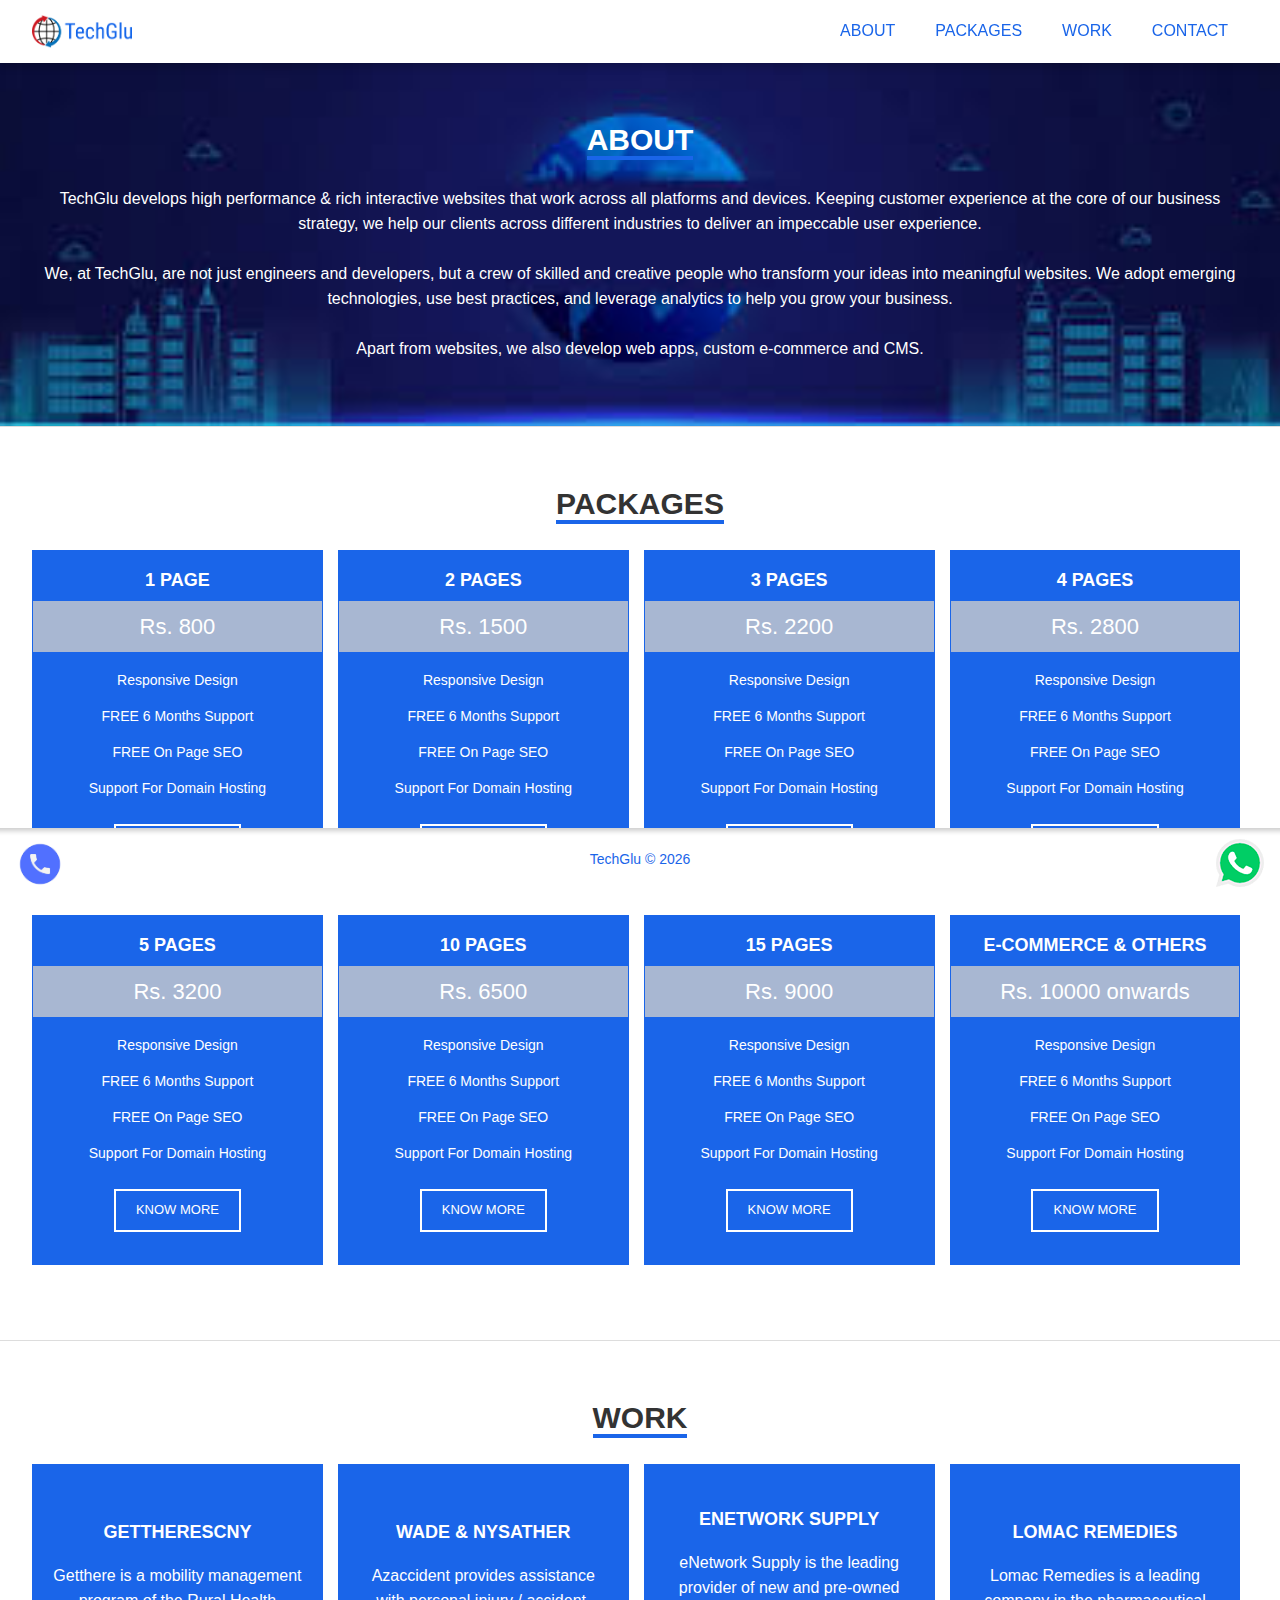
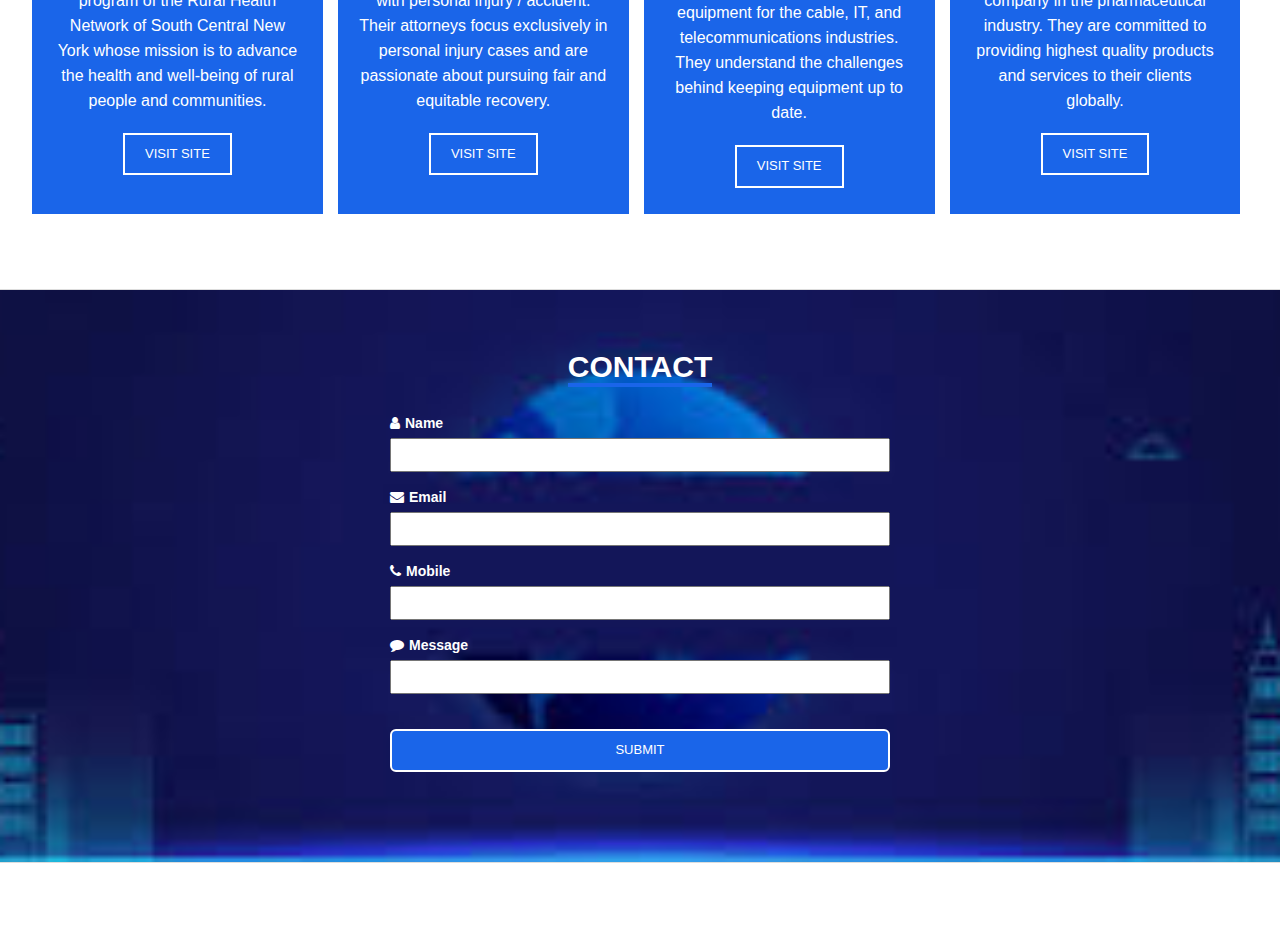
<file: index.html>
<!DOCTYPE html>
<html>

<head>
  <title>Website Design and Development Mumbai - Build Awesome Website @3000</title>
  <meta name="description"
    content="Website Design Starts from 3000/- Get Stunning HTML, Magento, Drupal, PhP, Wordpress Website Designed. Call: 8294535507">
  <meta name="keywords"
    content="website design, best website design company india, best web designing company in mumbai, freelancer webdesign Mumbai, best retoucher in world, best website design company, cheap website design, creative website design, freelance web designer, web development.">
  <meta name="viewport" content="width=device-width, initial-scale=1.0, maximum-scale=1, user-scalable=no" />

  <!-- CSS -->
  <link rel="stylesheet" href="./assets/css/style.css" />
  <link
    href="https://fonts.googleapis.com/css?family=Open+Sans:400,600,700,600italic,300italic,400italic,300,700italic,800italic,800"
    rel="stylesheet" type="text/css" />
  <link rel="stylesheet" href="https://cdnjs.cloudflare.com/ajax/libs/twitter-bootstrap/3.3.7/css/bootstrap.min.css" />
  <link rel="stylesheet" type="text/css"
    href="https://stackpath.bootstrapcdn.com/font-awesome/4.7.0/css/font-awesome.min.css" />
  <link rel='shortcut icon' href='favicon.ico?v=2' sizes="16x16" type='image/x-icon' />

  <!-- JS -->
  <script src="https://code.jquery.com/jquery-3.5.1.min.js"
    integrity="sha256-9/aliU8dGd2tb6OSsuzixeV4y/faTqgFtohetphbbj0=" crossorigin="anonymous"></script>
  <script type="text/javascript" src="http://ajax.googleapis.com/ajax/libs/jquery/2.1.4/jquery.min.js"></script>
  <script src="https://cdnjs.cloudflare.com/ajax/libs/twitter-bootstrap/3.3.7/js/bootstrap.min.js"></script>
  <script src="./scripts/index.js"></script>
</head>

<body>
  <header>
    <div class="body-container flex">
      <h1 class="logo">
        <a href="/">
          <img src="./assets/images/logo.png" />
        </a>
      </h1>
      <ul class="nav-bar flex">
        <li class="active page-link" onclick="onClickMenu('about')">about</li>
        <li class="page-link" onclick="onClickMenu('packages')">packages</li>
        <li class="active page-link" onclick="onClickMenu('work')">work</li>
        <li class="page-link" onclick="onClickMenu('contact')">contact</li>
      </ul>
      <div class="nav-item dropdown mobile-nav-bar">
        <a class="nav-link dropdown-toggle" href="#" id="navbarDropdown" role="button" data-toggle="dropdown"
          aria-haspopup="true" aria-expanded="false">
          <i class="fa fa-bars fa-2x"></i>
        </a>
        <ul class="dropdown-menu dropdown-menu-right" aria-labelledby="navbarDropdown">
          <li class="dropdown-item" onclick="onClickMenu('about')">about</li>
          <li class="dropdown-item" onclick="onClickMenu('packages')">packages</li>
          <li class="active page-link" onclick="onClickMenu('work')">work</li>
          <li class="dropdown-item" onclick="onClickMenu('contact')">contact</li>
        </ul>
      </div>
  </header>
  <main>
    <!-- ABOUT -->
    <section id="about">
      <div class="body-container">
        <h2><span>about</span></h2>
        <div class="description">
          <p>
            TechGlu develops high performance & rich interactive websites that work across all platforms and devices.
            Keeping customer experience at the core of our business strategy, we help our clients across different
            industries to deliver an impeccable user experience.</p>
          <p>
            We, at TechGlu, are not just engineers and developers, but a crew of skilled and creative people who
            transform your ideas into meaningful websites. We adopt emerging technologies, use best practices, and
            leverage analytics to help you grow your business.</p>
          <p>Apart from websites, we also develop web apps, custom e-commerce and CMS.</p>
        </div>
      </div>
    </section>

    <!-- PRODUCTS -->
    <section id="packages">
      <div class="body-container">
        <h2><span>packages</span></h2>
        <ul class="list flex">
          <li class="list-item">
            <div class="card flex">
              <h3>1 page</h3>
              <p>Rs. 800</p>
              <ul>
                <li>Responsive Design</li>
                <li>FREE 6 Months Support</li>
                <li>FREE On Page SEO</li>
                <li>Support For Domain Hosting</li>
              </ul>
              <button class="button" onclick="onClickMenu('contact')">know more</button>
            </div>
          </li>
          <li class="list-item">
            <div class="card flex">
              <h3>2 pages</h3>
              <p>Rs. 1500</p>
              <ul>
                <li>Responsive Design</li>
                <li>FREE 6 Months Support</li>
                <li>FREE On Page SEO</li>
                <li>Support For Domain Hosting</li>
              </ul>
              <button class="button" onclick="onClickMenu('contact')">know more</button>
            </div>
          </li>
          <li class="list-item">
            <div class="card flex">
              <h3>3 pages</h3>
              <p>Rs. 2200</p>
              <ul>
                <li>Responsive Design</li>
                <li>FREE 6 Months Support</li>
                <li>FREE On Page SEO</li>
                <li>Support For Domain Hosting</li>
              </ul>
              <button class="button" onclick="onClickMenu('contact')">know more</button>
            </div>
          </li>
          <li class="list-item">
            <div class="card flex">
              <h3>4 pages</h3>
              <p>Rs. 2800</p>
              <ul>
                <li>Responsive Design</li>
                <li>FREE 6 Months Support</li>
                <li>FREE On Page SEO</li>
                <li>Support For Domain Hosting</li>
              </ul>
              <button class="button" onclick="onClickMenu('contact')">know more</button>
            </div>
          </li>
          <li class="list-item">
            <div class="card flex">
              <h3>5 pages</h3>
              <p>Rs. 3200</p>
              <ul>
                <li>Responsive Design</li>
                <li>FREE 6 Months Support</li>
                <li>FREE On Page SEO</li>
                <li>Support For Domain Hosting</li>
              </ul>
              <button class="button" onclick="onClickMenu('contact')">know more</button>
            </div>
          </li>
          <li class="list-item">
            <div class="card flex">
              <h3>10 pages</h3>
              <p>Rs. 6500</p>
              <ul>
                <li>Responsive Design</li>
                <li>FREE 6 Months Support</li>
                <li>FREE On Page SEO</li>
                <li>Support For Domain Hosting</li>
              </ul>
              <button class="button" onclick="onClickMenu('contact')">know more</button>
            </div>
          </li>
          <li class="list-item">
            <div class="card flex">
              <h3>15 pages</h3>
              <p>Rs. 9000</p>
              <ul>
                <li>Responsive Design</li>
                <li>FREE 6 Months Support</li>
                <li>FREE On Page SEO</li>
                <li>Support For Domain Hosting</li>
              </ul>
              <button class="button" onclick="onClickMenu('contact')">know more</button>
            </div>
          </li>
          <li class="list-item">
            <div class="card flex">
              <h3>e-commerce & others</h3>
              <p>Rs. 10000 onwards</p>
              <ul>
                <li>Responsive Design</li>
                <li>FREE 6 Months Support</li>
                <li>FREE On Page SEO</li>
                <li>Support For Domain Hosting</li>
              </ul>
              <button class="button" onclick="onClickMenu('contact')">know more</button>
            </div>
          </li>
        </ul>
      </div>
    </section>

    <!-- WORK -->
    <section id="work">
      <div class="body-container">
        <h2><span>work</span></h2>
        <ul class="list flex">
          <li class="list-item">
            <div class="card flex">
              <h3>GetThereSCNY</h3>
              <div>Getthere is a mobility management program of the Rural Health Network of South Central New York whose mission is to advance the health and well-being of rural people and communities.</div>
              <button class="button">
                <a href="https://gettherescny.org/" target="_blank">visit site</a>
              </button>
            </div>
          </li>
          <li class="list-item">
            <div class="card flex">
              <h3>WADE & NYSATHER</h3>
              <div>Azaccident provides assistance with personal injury / accident. Their attorneys focus exclusively in personal injury cases and are passionate about pursuing fair and equitable recovery.</div>
              <button class="button">
                <a href="https://azaccident.com/" target="_blank">visit site</a>
              </button>
            </div>
          </li>
          <li class="list-item">
            <div class="card flex">
              <h3>enetwork supply</h3>
              <div>eNetwork Supply is the leading provider of new and pre-owned equipment for the cable, IT, and telecommunications industries. They understand the challenges behind keeping equipment up to date.</div>
              <button class="button">
                <a href="http://enetworksupply.com/" target="_blank">visit site</a>
              </button>
            </div>
          </li>
          <li class="list-item">
              <div class="card flex">
                <h3>lomac remedies</h3>
                <div>Lomac Remedies is a leading company in the pharmaceutical industry. They are committed to providing highest quality products and services to their clients globally.</div>
                <button class="button">
                  <a href="http://www.lomacremedies.com/" target="_blank">visit site</a>
                </button>
              </div>
            </li>
        </ul>
      </div>
    </section>

    <!-- CONTACT -->
    <section id="contact">
      <div class="body-container">
        <h2><span>contact</span></h2>
        <form id="contact-form" action="https://formspree.io/f/xdopwovb" method="POST">
          <label><i class="fa fa-user" aria-hidden="true"></i>Name</label>
          <input type="text" name="name" />
          <label><i class="fa fa-envelope" aria-hidden="true"></i>Email</label>
          <input type="email" name="email" />
          <label><i class="fa fa-phone" aria-hidden="true"></i>Mobile</label>
          <input type="text" name="mobile" />
          <label><i class="fa fa-comment" aria-hidden="true"></i>Message</label>
          <input type="text" name="message" />
          <button class="button" id="my-form-button">Submit</button>
        </form>
        <p id="my-form-status"></p>
    </section>
  </main>
  <footer class="flex">
    <div>
      <a href="tel:+91 8294535507" target="_blank" class="call"><img src="./assets/images/icon_call.png" alt=""
          class="img-responsive"></a>
    </div>
    <p>
      TechGlu <span class="highlight">&copy;
        <script>document.write(new Date().getFullYear())</script></span>
    </p>
    <div>
      <a href="https://api.whatsapp.com/send?phone=918294535507&amp;text=Hi, wanted to have a quick chat on the project." target="_blank"
        class="whatsapp"><img src="./assets/images/icon_whatsapp.png" alt="" class="img-responsive"></a>
    </div>
  </footer>
</body>

</html>
</file>
<file: assets/css/style.css>
/* ================================================================
  1. CSS Reset Code

  http://meyerweb.com/eric/tools/css/reset/
===================================================================*/

html, body, div, span, iframe,
h1, h2, h3, h4, h5, h6, p, a, address, cite, dfn, img, ol, ul, li, form, label,
table, caption, tbody, tfoot, thead, tr, th, td,
article, aside, footer, header, nav, section, summary, audio, video {
  padding: 0;
  border: 0;
  margin: 0;
  font-size: 62.5%;
  font: inherit;
  outline: none;
  vertical-align: baseline;
}

input,
select,
textarea {
  outline: none;
}

img {
  max-width: 100%;
  height: auto;
}

ol, ul { list-style: none; }

.container-fluid {
  padding: 0;
  -webkit-font-smoothing: antialiased;
  -moz-osx-font-smoothing: grayscale;
}

.btn.active.focus,
.btn.active:focus,
.btn.focus,
.btn:active.focus,
.btn:active:focus,
.btn:focus {
    outline: 0;
}

.row {
  margin: 0;
}

.form-control,
.btn {
  border-radius: 0;
  appearance: none;
  -moz-appearance: none;
  -webkit-appearance: none;
}

/* 1.2. Clear Fix
========================================================================== */

.cf:before,
.cf:after {
  display: table;
  content: " ";
}

.cf:after { clear: both; }

.cf { *zoom: 1; }
      
@font-face {
  font-family: "Raleway";
  src: url("../fonts/Raleway-Regular.ttf");
}

@font-face {
  font-family: "Raleway-semibold";
  src: url("../fonts/Raleway-SemiBold.ttf");
}

@font-face {
  font-family: "Raleway-bold";
  src: url("../fonts/Raleway-Bold.ttf");
}
  
body {
  font-family: "Raleway";
  font-size: 8pt;
  -webkit-font-smoothing: antialiased;
  -moz-osx-font-smoothing: grayscale;
  margin: 0px;
  overflow-x: hidden;
  text-align: center;
}

a {
  color: #fff !important;
  text-decoration: none;
}

a:hover {
  color: #1A65E9 !important;
  text-decoration: none;
}
  
.button {
  box-sizing: inherit;
  cursor: pointer;
  display: inline-block;
  font-size: 13px;
  padding: 10px 20px;
  transition: all 0.5s;
  border: 2px solid #fff;
  background: #1A65E9;
  color: #fff;
  text-transform: uppercase;
}

.button:hover {
  border: 2px solid #1A65E9;
  background: #fff;
  color: #1A65E9;
}

.button:hover a {
  color: #1A65E9 !important;
  text-decoration: none;
}

.button .mdi {
  vertical-align: middle;
}
  
.flex  {
  display: flex;
  justify-content: space-between;
  align-items: center;
}

.body-container {
  max-width: 1300px;
  width: 95%;
  margin: 0 auto;
}

header {
  box-shadow: 0 4px 8px 0 rgba(0,0,0,0.2);
  background: #fff;
  color: #1A65E9;
  position: fixed;
  left: 0;
  right: 0;
  z-index: 1;
}

header h1.logo a img {
  max-width: 100px;
  width: 100%;
}

header ul li {
  padding: 20px;
  position:relative;
  z-index: 1;
  cursor: pointer;
  font-weight: 500;
  font-size: 16px;
  text-transform: uppercase;
}

header ul li::after {
  display: block;
  position: absolute;
  top: 0;
  left: 0;
  bottom: 0;
  right: 0;
  margin: auto;
  width: 100%;
  height: 1px;
  content: '.';
  color: transparent;
  background: #1A65E9;
  visibility: none;
  opacity: 0;
  z-index: -1;
}

header ul li:hover {
  color: #fff;
}

header ul li:hover:after {
  opacity: 1;
  visibility: visible;
  height: 100%;
  -webkit-transition: opacity 600ms, visibility 600ms;
  transition: opacity 600ms, visibility 600ms;
}

header h1, header ul {
  margin: 0;
}

header .mobile-nav-bar {
  display: none;
}

header .mobile-nav-bar a {
  color: #1A65E9 !important;
}

header ul.dropdown-menu {
  margin: 0;
  padding: 0;
}

header ul.dropdown-menu li:hover {
  background: #1A65E9;
  color: #fff;
}

header ul.dropdown-menu li {
  padding: 10px;
  margin: 0;
}

main {
  padding-top: 63px;
  margin-bottom: 70px;
}

main section {
  padding: 40px 0;
  border-bottom: 1px solid #ddd;
  position: relative;
}

main section#about,
main section#contact {
  background: url('../images/background.jpeg') no-repeat center/cover;
  color: #fff;
  font-weight: 500;
}

main section h2 {
  margin-bottom: 30px;
  position: relative;
  font-size: 30px;
  font-weight: 700;
  text-transform: uppercase;
}

main section h2 span {
  border-bottom: 4px solid #1A65E9;
}

main section .description p {
  padding-bottom: 15px;
  line-height: 25px;
  font-size: 16px;
}

main section .list {
  margin: 0 auto 20px;
  justify-content: flex-start;
  flex-wrap: wrap;
}

main section .list li.list-item {
  width: 23.92%;
  height: 350px;
  margin: 0 15px 15px 0;
  border: 1px solid #1A65E9;
  cursor: pointer;
  background: #1A65E9;
  color: #fff;
}

main section .list li.list-item .card {
  justify-content: center;
  flex-direction: column;
}

main section .list li.list-item .card h3 {
  font-size: 18px;
  font-weight: 600;
  text-transform: uppercase;
}

main section .list li.list-item .card p {
  width: 100%;
  padding: 10px;
  background: #cccc;
  font-size: 22px;
  font-weight: 500;
}

main section .list li.list-item ul {
  margin-bottom: 18px;
}

main section .list li.list-item ul li {
  padding: 8px 0;
}

main section .list li.list-item:hover {
  background: #fff;
  color: #1A65E9;
}

main section .list li.list-item:hover .card p {
  background: #1A65E9;
  color: #fff;
}

main section .list li.list-item:nth-child(4n) {
  margin-right: 0;
}

main section#work .card {
  height: 100%;
  padding: 20px;
}

main section#work .card h3 {
  margin-bottom: 20px;
}

main section#work .card div {
  margin-bottom: 20px;
  font-size: 16px;
  line-height: 25px;
}

#contact-form {
  width: 500px;
  margin: 0 auto;
  text-align: left;
}

#contact-form input,
#contact-form label {
  width: 100%;
}

#contact-form label i {
  margin-right: 5px;
}

#contact-form input {
  height: 34px;
  padding: 5px;
  margin-bottom: 15px;
  color: #000;
}

#contact-form button {
  width: 100%;
  margin-top: 20px;
  border-radius: 6px;
}

#my-form-status {
  padding: 20px 0;
  font-size: 22px;
}

footer {
  width: 100%;
  height: 72px;
  padding: 0 15px;
  display: flex !important;
  align-items: center;
  justify-content: center;
  position: fixed;
  bottom: 0;
  background: #fff;
  box-shadow:inset 0 15px 5px -12px rgba(0,0,0,0.2);
  color: #1A65E9;
}

footer p {
  font-size: 14px;
}

footer .call img {
  max-width: 50px;
}

section#contact .typeform-widget .ebrHDR {
  display: none !important;
}

@media(max-width: 1095px) {
  main section .list li.list-item {
    width: 32.2%;
  }

  main section .list li.list-item:nth-child(4n) {
    margin-right: 15px;
  }

  main section .list li.list-item:nth-child(3n) {
    margin-right: 0;
  }
}

@media(max-width: 930px) {
  main section .list li.list-item {
    width: 48%
  }

  main section .list li.list-item:nth-child(3n),
  main section .list li.list-item:nth-child(4n) {
    margin-right: 15px;
  }

  main section .list li.list-item:nth-child(2n) {
    margin-right: 0;
  }
}

@media(max-width: 800px) {
  main section .list li.list-item {
    width: 48.5%;
  }

  header ul.nav-bar {
    display: none !important;
  }

  header .mobile-nav-bar {
    display: block;
  }

  main section .list {
    max-width: 625px;
    flex-wrap: wrap;
  }
}

@media(max-width: 650px) {
  main section .list {
    max-width: 400px;
    margin: 0 auto;
    display: block;
  }

  main section .list li.list-item {
    width: 100%;
  }

  #contact-form {
    width: 300px;
  }
}
</file>
